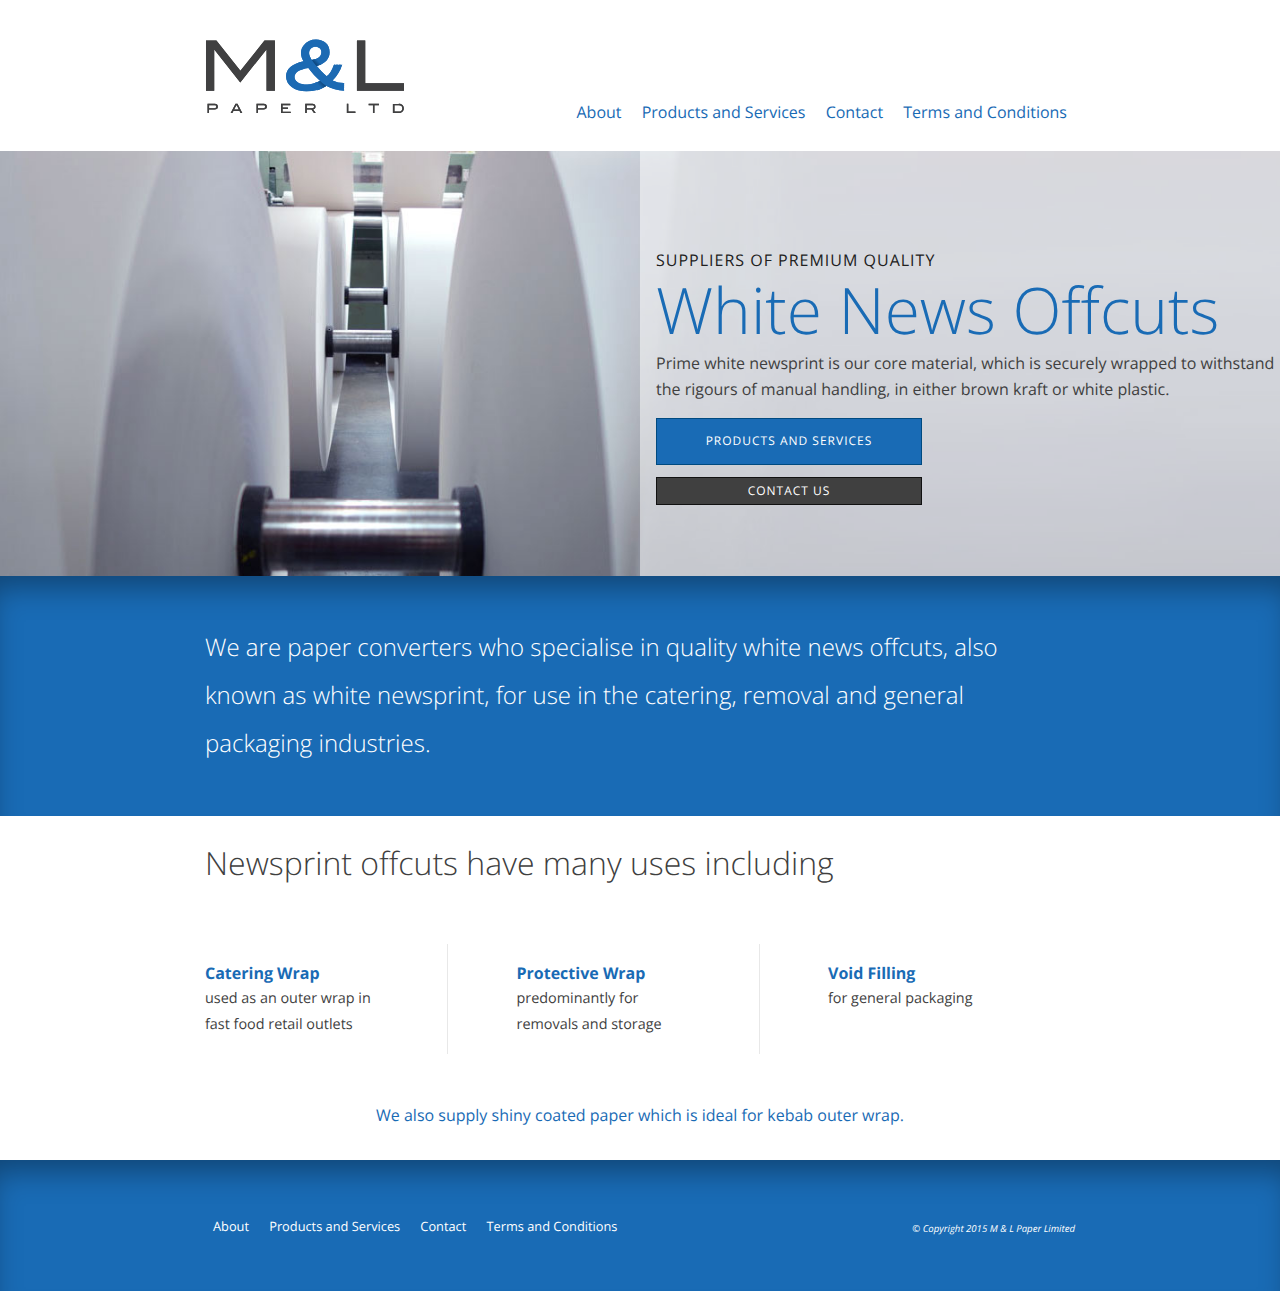
<file: index.html>
<!doctype html>
<!--[if lt IE 7]>      <html class="no-js lt-ie9 lt-ie8 lt-ie7" lang=""> <![endif]-->
<!--[if IE 7]>         <html class="no-js lt-ie9 lt-ie8" lang=""> <![endif]-->
<!--[if IE 8]>         <html class="no-js lt-ie9" lang=""> <![endif]-->
<!--[if gt IE 8]><!--> <html class="no-js" lang=""> <!--<![endif]-->
    <head>
        <meta charset="utf-8">
        <meta http-equiv="X-UA-Compatible" content="IE=edge,chrome=1">
        <title>Paper converters | White news offcuts | Home Page | M &amp; L Paper</title>
        <meta name="description" content="Paper converters based in Chatham, Kent.  We convert white news offcuts, newsprint and newspaper offcuts for wholesale or retail sale to the catering and removals industries.">

        <meta name="viewport" content="width=device-width, initial-scale=1">
        <link rel="apple-touch-icon" href="apple-touch-icon.png">

        <link href='http://fonts.googleapis.com/css?family=Open+Sans:300italic,400italic,400,700,300' rel='stylesheet' type='text/css'>

        <link rel="stylesheet" href="css/normalize.min.css">
        <link rel="stylesheet" href="css/main.css">

        <!--[if lt IE 9]>
            <script src="js/vendor/html5-3.6-respond-1.4.2.min.js"></script>
        <![endif]-->
        <script src="js/vendor/picturefill.min.js" async></script>
    </head>
    <body>
        <div class="header-container">
            <header class="wrapper clearfix">
                <a href="index.html"><h1 class="logo">M and L Paper</h1></a>
                <ul class="nav">
                    <li class="nav-list-item">
                        <a class="nav-item" href="about-us.html">About</a>
                    </li>
                    <li class="nav-list-item">
                        <a class="nav-item" href="products-and-services.html">Products and Services</a>
                    </li>
                    <li class="nav-list-item">
                        <a class="nav-item" href="contact.html">Contact</a>
                    </li>
                    <li class="nav-list-item">
                        <a class="nav-item" href="terms-and-conditions.html">Terms and Conditions</a>
                    </li>
                </ul>
            </header>
        </div>

        <div class="main-container">
            <div class="main clearfix">

                <div class="hero-container">
                    <div class="hero"></div>
                    <div class="hero-information">
                        <p class="hero-subtitle">Suppliers of premium quality</p>
                        <h2 class="hero-title">White News Offcuts</h2>
                        <p class="hero-copy">Prime white newsprint is our core material, which is securely wrapped to withstand the rigours of manual handling, in either brown kraft or white plastic.</p>

                        <a class="button button-primary" href="products-and-services.html">Products and Services</a>

                        <a class="button button-secondary" href="contact.html">Contact Us</a>
                    </div>
                </div>
                
                <div class="company-description">
                    <p>We are paper converters who specialise in quality white news offcuts, also known as white newsprint, for use in the catering, removal and general packaging industries.</p>
                </div>

                <div class="offcut-uses">
                    <h3>Newsprint offcuts have many uses including</h3>

                    <ul class="offcut-uses-list">
                        <li class="offcut-uses-list-item">
                            <h4>Catering Wrap</h4>
                            <p>used as an outer wrap in fast food retail outlets</p>
                        </li>
                        <li class="offcut-uses-list-item">
                            <h4>Protective Wrap</h4>
                            <p>predominantly for removals and storage</p>
                        </li>
                        <li class="offcut-uses-list-item">
                            <h4>Void Filling</h4>
                            <p>for general packaging</p>
                        </li>
                    </ul>

                    <p class="offcut-subline">We also supply shiny coated paper which is ideal for kebab outer wrap.</p>

                </div>

            </div> <!-- #main -->
        </div> <!-- #main-container -->

        <div class="footer-container">
            <footer class="wrapper clearfix">
                <ul class="nav">
                    <li class="nav-list-item">
                        <a class="nav-item" href="about-us.html">About</a>
                    </li>
                    <li class="nav-list-item">
                        <a class="nav-item" href="products-and-services.html">Products and Services</a>
                    </li>
                    <li class="nav-list-item">
                        <a class="nav-item" href="contact.html">Contact</a>
                    </li>
                    <li class="nav-list-item">
                        <a class="nav-item" href="terms-and-conditions.html">Terms and Conditions</a>
                    </li>
                </ul>
                <p class="copyright">&copy; Copyright 2015 M &amp; L Paper Limited
            </footer>
        </div>

        <script src="js/main.js"></script>

        <!-- Google Analytics: change UA-XXXXX-X to be your site's ID. -->
        <script>
            (function(b,o,i,l,e,r){b.GoogleAnalyticsObject=l;b[l]||(b[l]=
            function(){(b[l].q=b[l].q||[]).push(arguments)});b[l].l=+new Date;
            e=o.createElement(i);r=o.getElementsByTagName(i)[0];
            e.src='//www.google-analytics.com/analytics.js';
            r.parentNode.insertBefore(e,r)}(window,document,'script','ga'));
            // ga('create','UA-38318528-1','auto');ga('send','pageview');
        </script>
    </body>
</html>
</file>
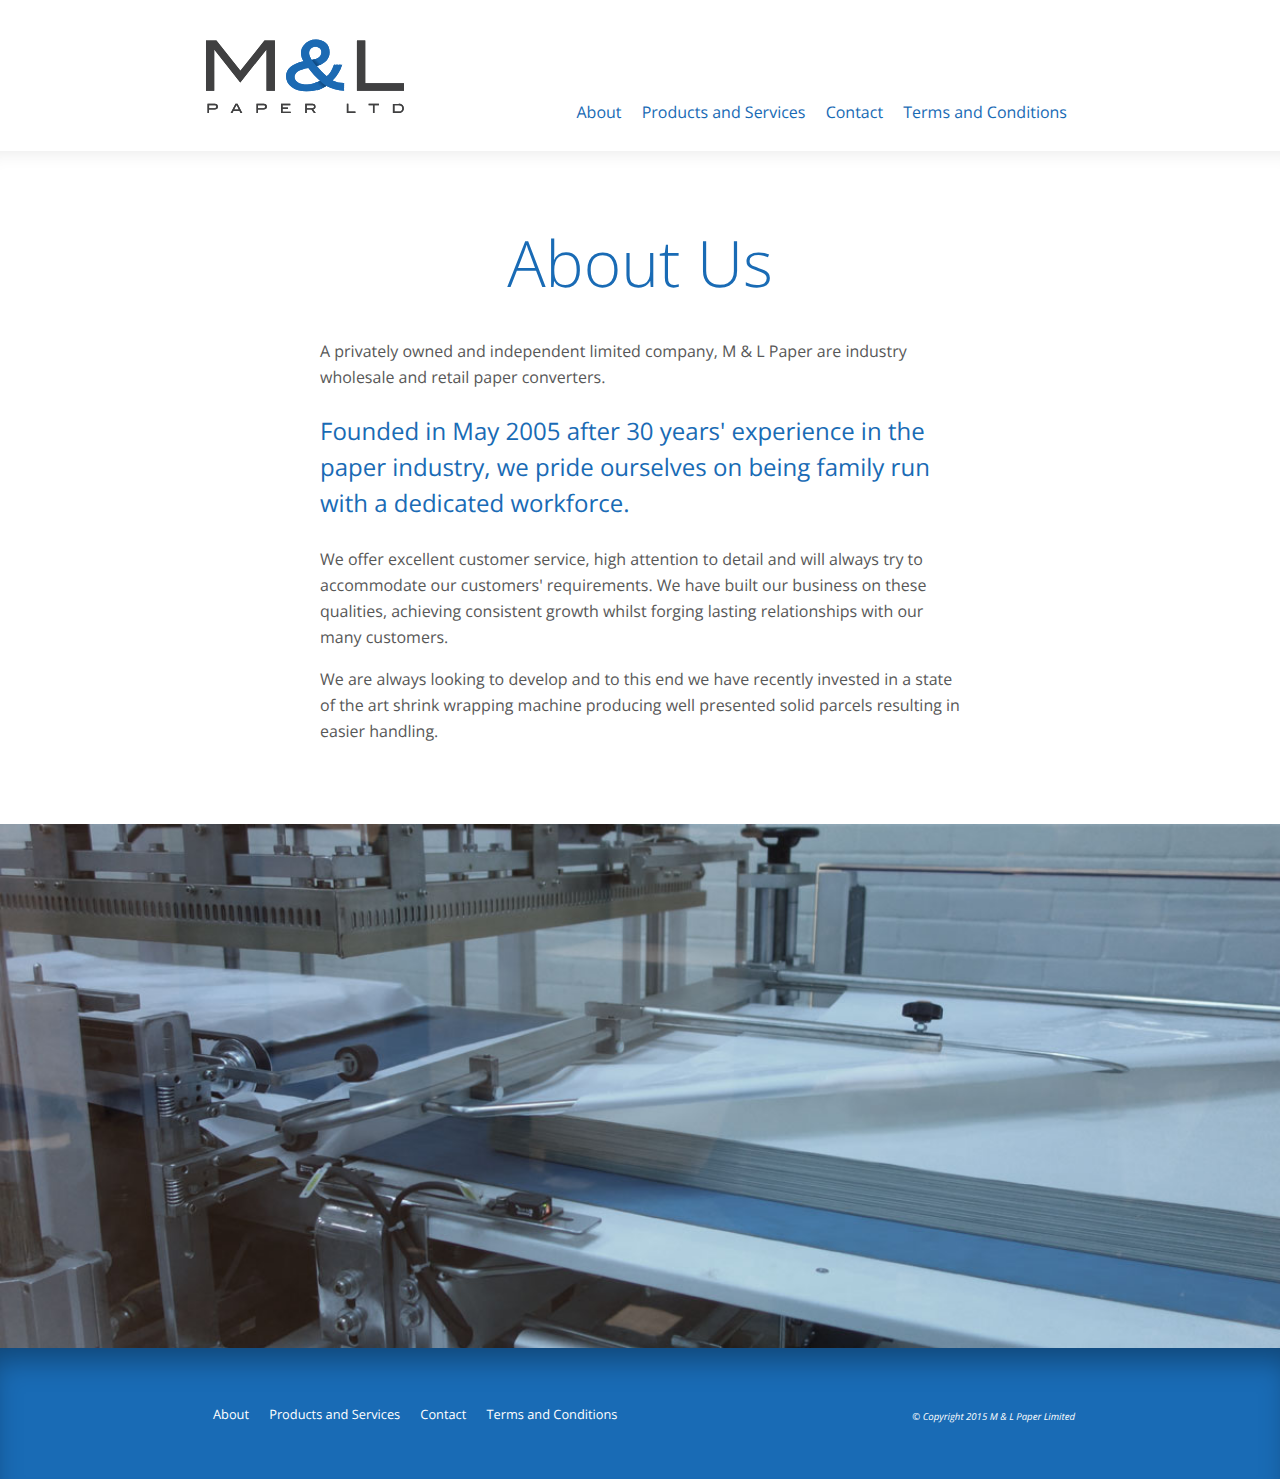
<file: about-us.html>
<!doctype html>
<!--[if lt IE 7]>      <html class="no-js lt-ie9 lt-ie8 lt-ie7" lang=""> <![endif]-->
<!--[if IE 7]>         <html class="no-js lt-ie9 lt-ie8" lang=""> <![endif]-->
<!--[if IE 8]>         <html class="no-js lt-ie9" lang=""> <![endif]-->
<!--[if gt IE 8]><!--> <html class="no-js" lang=""> <!--<![endif]-->
    <head>
        <meta charset="utf-8">
        <meta http-equiv="X-UA-Compatible" content="IE=edge,chrome=1">
        <title>About Us | M &amp; L Paper</title>
        <meta name="description" content="Paper converters based in Chatham, Kent.  We convert white news offcuts, newsprint and newspaper offcuts for wholesale or retail sale to the catering and removals industries.">

        <meta name="viewport" content="width=device-width, initial-scale=1">
        <link rel="apple-touch-icon" href="apple-touch-icon.png">

        <link href='http://fonts.googleapis.com/css?family=Open+Sans:300italic,400italic,400,700,300' rel='stylesheet' type='text/css'>

        <link rel="stylesheet" href="css/normalize.min.css">
        <link rel="stylesheet" href="css/main.css">

        <!--[if lt IE 9]>
            <script src="js/vendor/html5-3.6-respond-1.4.2.min.js"></script>
        <![endif]-->
        <script src="js/vendor/picturefill.min.js" async></script>
    </head>
    <body>
        <div class="header-container">
            <header class="wrapper clearfix">
                <a href="index.html"><span class="logo">M and L Paper</span></a>
                <ul class="nav">
                    <li class="nav-list-item">
                        <a class="nav-item" href="about-us.html">About</a>
                    </li>
                    <li class="nav-list-item">
                        <a class="nav-item" href="products-and-services.html">Products and Services</a>
                    </li>
                    <li class="nav-list-item">
                        <a class="nav-item" href="contact.html">Contact</a>
                    </li>
                    <li class="nav-list-item">
                        <a class="nav-item" href="terms-and-conditions.html">Terms and Conditions</a>
                    </li>
                </ul>
            </header>
        </div>

        <div class="main-container">
            <div class="main clearfix">

                <div class="cms">
                    <h1>About Us</h1>

                    <p>A privately owned and independent limited company, M &amp; L Paper are industry
                    wholesale and retail paper converters.</p>

                    <p class="callout">Founded in May 2005 after 30 years' experience in the paper industry, we pride ourselves on being family run with a dedicated workforce.</p>

                    <p>We offer excellent customer service, high attention to detail and will always try to accommodate our customers' requirements. We have built our business on these qualities, achieving consistent growth whilst forging lasting relationships with our many customers.</p>

                    <p>We are always looking to develop and to this end we have recently invested in a state of the art shrink wrapping machine producing well presented solid parcels resulting in easier handling.</p>
                </div>                

                <img class="fullwidth" src="img/about-us-machine.jpg" srcset="img/about-us-machine-mobile.jpg 300w, img/about-us-machine.jpg 1000w"alt="Paper Converting Machine" />

            </div> <!-- #main -->
        </div> <!-- #main-container -->

        <div class="footer-container">
            <footer class="wrapper clearfix">
                <ul class="nav">
                    <li class="nav-list-item">
                        <a class="nav-item" href="about-us.html">About</a>
                    </li>
                    <li class="nav-list-item">
                        <a class="nav-item" href="products-and-services.html">Products and Services</a>
                    </li>
                    <li class="nav-list-item">
                        <a class="nav-item" href="contact.html">Contact</a>
                    </li>
                    <li class="nav-list-item">
                        <a class="nav-item" href="terms-and-conditions.html">Terms and Conditions</a>
                    </li>
                </ul>
                <p class="copyright">&copy; Copyright 2015 M &amp; L Paper Limited
            </footer>
        </div>

        <script src="js/main.js"></script>

        <!-- Google Analytics: change UA-XXXXX-X to be your site's ID. -->
        <script>
            (function(b,o,i,l,e,r){b.GoogleAnalyticsObject=l;b[l]||(b[l]=
            function(){(b[l].q=b[l].q||[]).push(arguments)});b[l].l=+new Date;
            e=o.createElement(i);r=o.getElementsByTagName(i)[0];
            e.src='//www.google-analytics.com/analytics.js';
            r.parentNode.insertBefore(e,r)}(window,document,'script','ga'));
            // ga('create','UA-38318528-1','auto');ga('send','pageview');
        </script>
    </body>
</html>
</file>
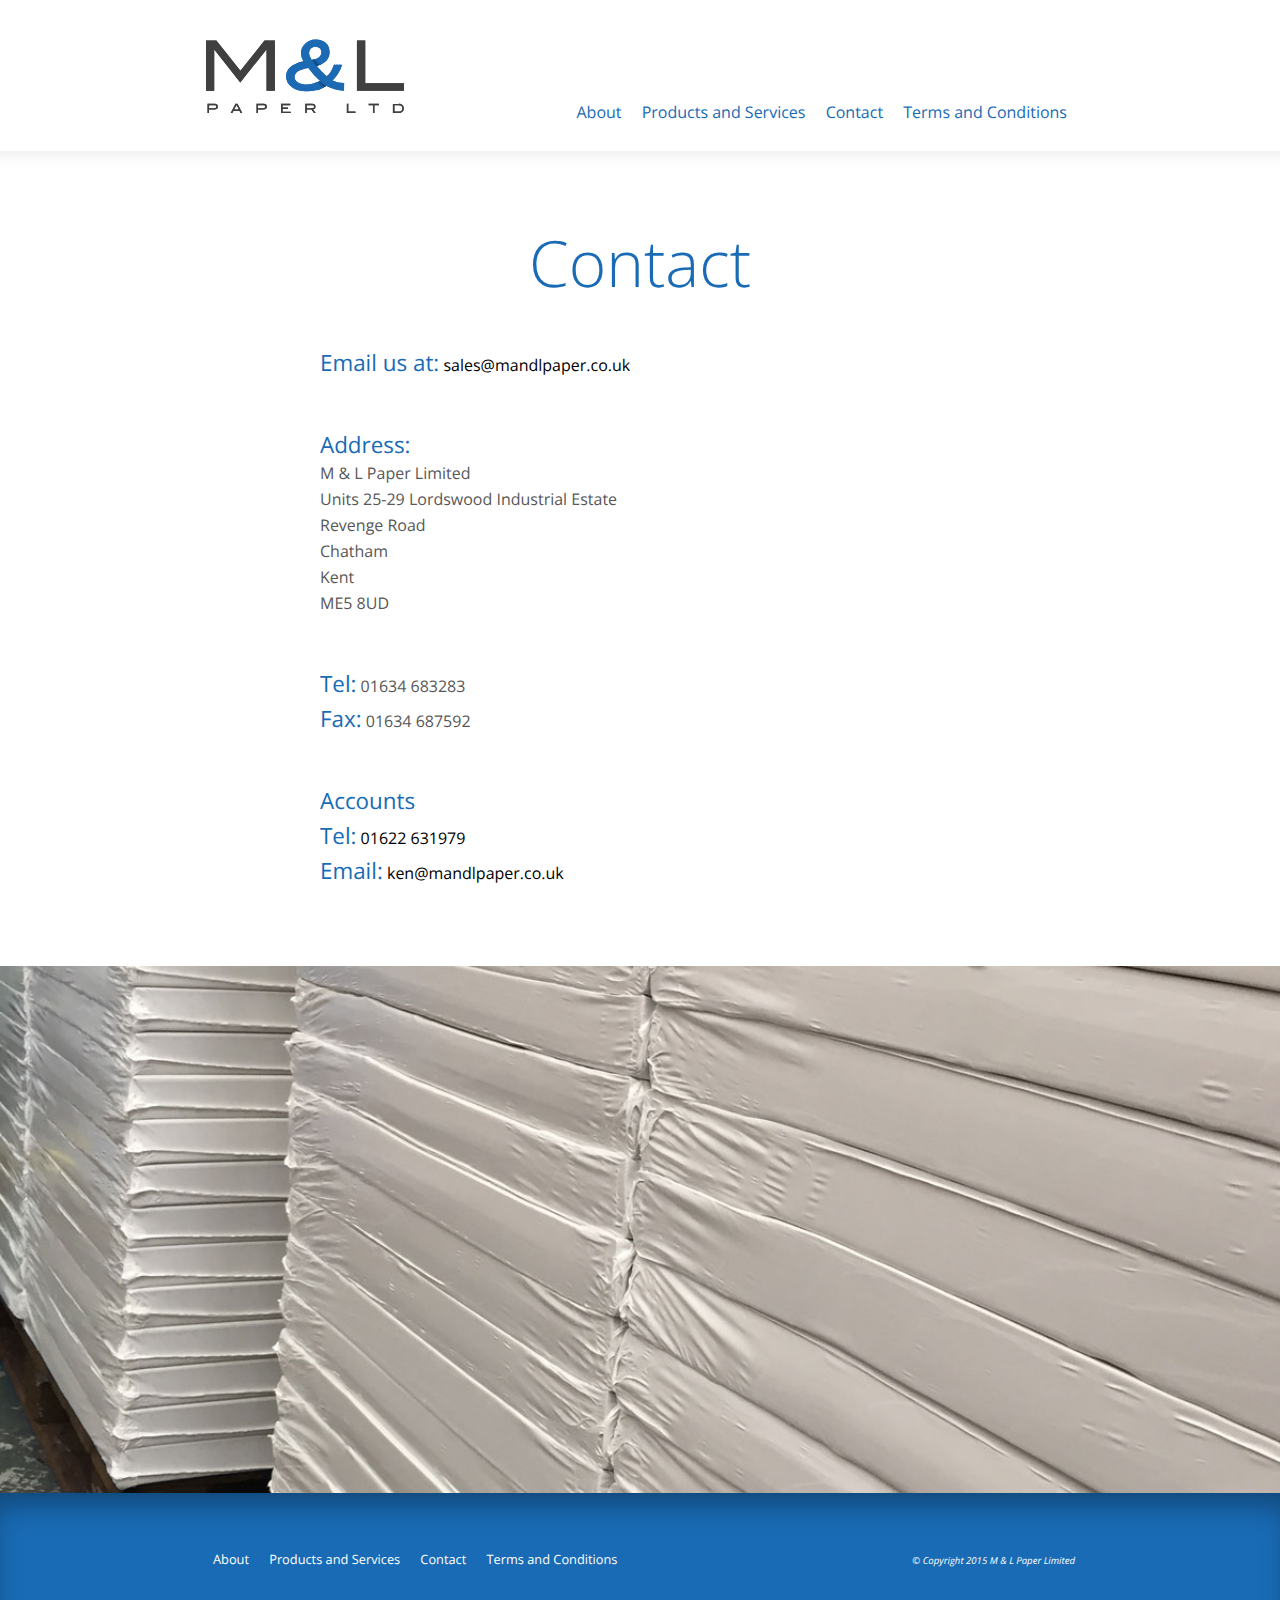
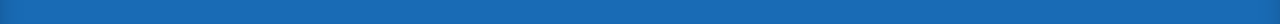
<file: contact.html>
<!doctype html>
<!--[if lt IE 7]>      <html class="no-js lt-ie9 lt-ie8 lt-ie7" lang=""> <![endif]-->
<!--[if IE 7]>         <html class="no-js lt-ie9 lt-ie8" lang=""> <![endif]-->
<!--[if IE 8]>         <html class="no-js lt-ie9" lang=""> <![endif]-->
<!--[if gt IE 8]><!--> <html class="no-js" lang=""> <!--<![endif]-->
    <head>
        <meta charset="utf-8">
        <meta http-equiv="X-UA-Compatible" content="IE=edge,chrome=1">
        <title>Contact | M &amp; L Paper</title>
        <meta name="description" content="Paper converters based in Chatham, Kent.  We convert white news offcuts, newsprint and newspaper offcuts for wholesale or retail sale to the catering and removals industries.">

        <meta name="viewport" content="width=device-width, initial-scale=1">
        <link rel="apple-touch-icon" href="apple-touch-icon.png">

        <link href='http://fonts.googleapis.com/css?family=Open+Sans:300italic,400italic,400,700,300' rel='stylesheet' type='text/css'>

        <link rel="stylesheet" href="css/normalize.min.css">
        <link rel="stylesheet" href="css/main.css">

        <!--[if lt IE 9]>
            <script src="js/vendor/html5-3.6-respond-1.4.2.min.js"></script>
        <![endif]-->
        <script src="js/vendor/picturefill.min.js" async></script>
    </head>
    <body>
        <div class="header-container">
            <header class="wrapper clearfix">
                <a href="index.html"><span class="logo">M and L Paper</span></a>
                <ul class="nav">
                    <li class="nav-list-item">
                        <a class="nav-item" href="about-us.html">About</a>
                    </li>
                    <li class="nav-list-item">
                        <a class="nav-item" href="products-and-services.html">Products and Services</a>
                    </li>
                    <li class="nav-list-item">
                        <a class="nav-item" href="contact.html">Contact</a>
                    </li>
                    <li class="nav-list-item">
                        <a class="nav-item" href="terms-and-conditions.html">Terms and Conditions</a>
                    </li>
                </ul>
            </header>
        </div>

        <div class="main-container">
            <div class="main clearfix">

                <div class="cms cms-contact">
                    <h1>Contact</h1>

                    <p>
                        <span class="label">Email us at:</span> <a href="mailto:sales@mandlpaper.co.uk">sales@mandlpaper.co.uk</a>
                    </p>

                    <span class="label">Address:<br/></span>
                    <address>
                        M &amp; L Paper Limited<br/>
                        Units 25-29 Lordswood Industrial Estate<br/>
                        Revenge Road<br/>
                        Chatham<br/>
                        Kent<br/>
                        ME5 8UD<br/>
                    </address>

                    <p>
                        <span class="label">Tel:</span> 01634 683283<br/>
                        <span class="label">Fax:</span> 01634 687592
                    </p>

                    <p>
                        <span class="label">Accounts</span><br/>
                        <span class="label">Tel:</span> <a href="tel:+441622631979">01622 631979</a><br/>
                        <span class="label">Email:</span> <a href="mailto:ken@mandlpaper.co.uk">ken@mandlpaper.co.uk</a>
                    </p>
                    
                </div>                

                <img class="fullwidth" src="img/contact-paper.jpg" srcset="img/contact-paper-mobile.jpg 300w, img/contact-paper.jpg 1000w"alt="Converted and Packaged Paper" />

            </div> <!-- #main -->
        </div> <!-- #main-container -->

        <div class="footer-container">
            <footer class="wrapper clearfix">
                <ul class="nav">
                    <li class="nav-list-item">
                        <a class="nav-item" href="about-us.html">About</a>
                    </li>
                    <li class="nav-list-item">
                        <a class="nav-item" href="products-and-services.html">Products and Services</a>
                    </li>
                    <li class="nav-list-item">
                        <a class="nav-item" href="contact.html">Contact</a>
                    </li>
                    <li class="nav-list-item">
                        <a class="nav-item" href="terms-and-conditions.html">Terms and Conditions</a>
                    </li>
                </ul>
                <p class="copyright">&copy; Copyright 2015 M &amp; L Paper Limited
            </footer>
        </div>

        <script src="js/main.js"></script>

        <!-- Google Analytics: change UA-XXXXX-X to be your site's ID. -->
        <script>
            (function(b,o,i,l,e,r){b.GoogleAnalyticsObject=l;b[l]||(b[l]=
            function(){(b[l].q=b[l].q||[]).push(arguments)});b[l].l=+new Date;
            e=o.createElement(i);r=o.getElementsByTagName(i)[0];
            e.src='//www.google-analytics.com/analytics.js';
            r.parentNode.insertBefore(e,r)}(window,document,'script','ga'));
            // ga('create','UA-38318528-1','auto');ga('send','pageview');
        </script>
    </body>
</html>
</file>
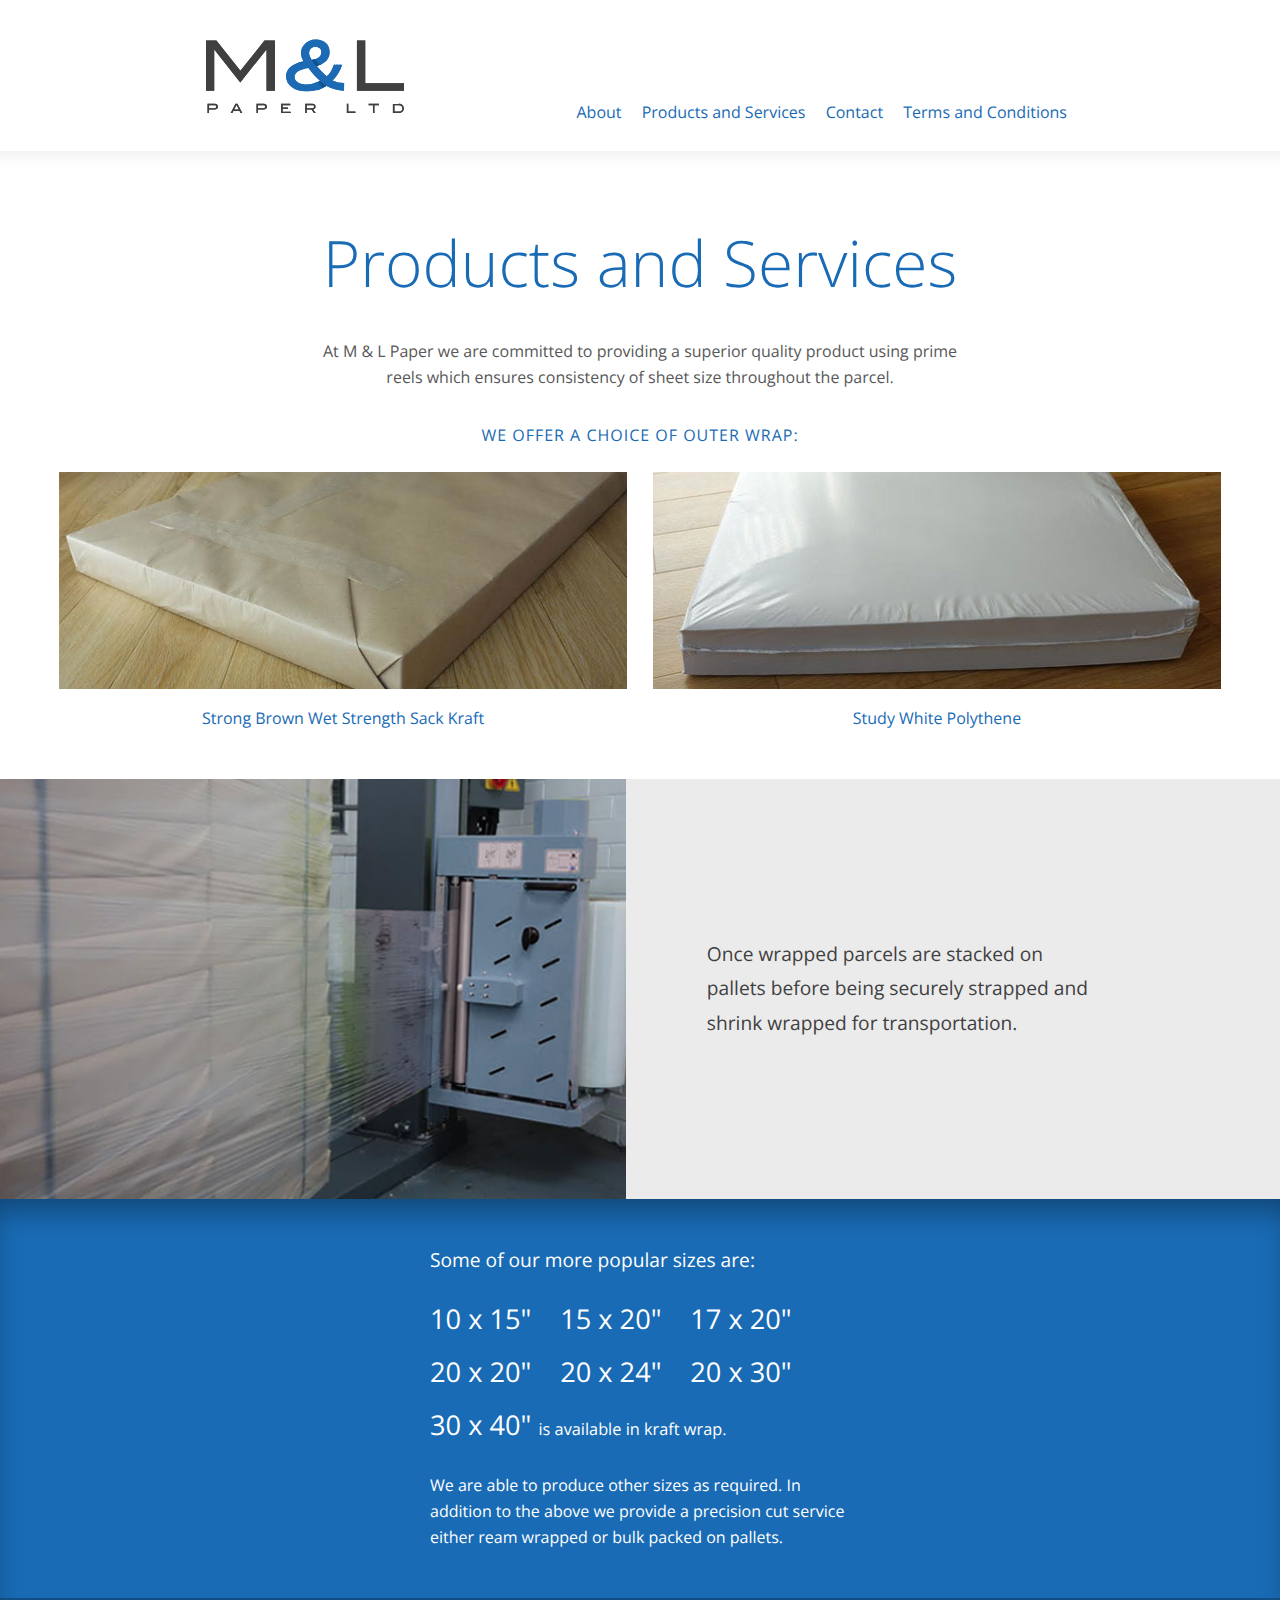
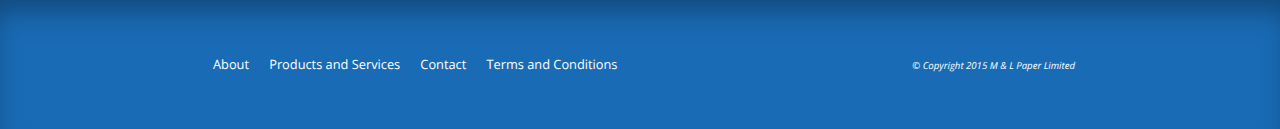
<file: products-and-services.html>
<!doctype html>
<!--[if lt IE 7]>      <html class="no-js lt-ie9 lt-ie8 lt-ie7" lang=""> <![endif]-->
<!--[if IE 7]>         <html class="no-js lt-ie9 lt-ie8" lang=""> <![endif]-->
<!--[if IE 8]>         <html class="no-js lt-ie9" lang=""> <![endif]-->
<!--[if gt IE 8]><!--> <html class="no-js" lang=""> <!--<![endif]-->
    <head>
        <meta charset="utf-8">
        <meta http-equiv="X-UA-Compatible" content="IE=edge,chrome=1">
        <title>Products and Services | M &amp; L Paper</title>
        <meta name="description" content="Paper converters based in Chatham, Kent.  We convert white news offcuts, newsprint and newspaper offcuts for wholesale or retail sale to the catering and removals industries.">

        <meta name="viewport" content="width=device-width, initial-scale=1">
        <link rel="apple-touch-icon" href="apple-touch-icon.png">

        <link href='http://fonts.googleapis.com/css?family=Open+Sans:300italic,400italic,400,700,300' rel='stylesheet' type='text/css'>

        <link rel="stylesheet" href="css/normalize.min.css">
        <link rel="stylesheet" href="css/main.css">

        <!--[if lt IE 9]>
            <script src="js/vendor/html5-3.6-respond-1.4.2.min.js"></script>
        <![endif]-->
        <script src="js/vendor/picturefill.min.js" async></script>
    </head>
    <body>
        <div class="header-container">
            <header class="wrapper clearfix">
                <a href="index.html"><span class="logo">M and L Paper</span></a>
                <ul class="nav">
                    <li class="nav-list-item">
                        <a class="nav-item" href="about-us.html">About</a>
                    </li>
                    <li class="nav-list-item">
                        <a class="nav-item" href="products-and-services.html">Products and Services</a>
                    </li>
                    <li class="nav-list-item">
                        <a class="nav-item" href="contact.html">Contact</a>
                    </li>
                    <li class="nav-list-item">
                        <a class="nav-item" href="terms-and-conditions.html">Terms and Conditions</a>
                    </li>
                </ul>
            </header>
        </div>

        <div class="main-container">
            <div class="main clearfix">

                <div class="cms cms-products-and-services">
                    <h1>Products and Services</h1>

                    <p>At M &amp; L Paper we are committed to providing a superior quality product using  prime reels which ensures consistency of sheet size throughout the parcel.</p>
                </div>

                <div class="wrap-choices">
                    <p class="wrap-choice-title">We offer a choice of outer wrap:</p>
                    <ul>
                        <li class="wrap-choice">
                            <img src="img/sack-kraft.jpg" alt="Strong Brown Wet Strength Sack Kraft" />
                            <p>Strong Brown Wet Strength Sack Kraft</p>
                        </li>
                        <li class="wrap-choice">
                            <img src="img/white-polythene.jpg" alt="Sturdy White Polythene" />
                            <p>Study White Polythene</p>
                        </li>
                    </ul>
                </div>
                <div class="image-promo">
                    <img src="img/wrap-machine.jpg" alt="Shrink Wrap Machine" />
                    <p class="promo">
                        Once wrapped parcels are stacked on pallets before being securely strapped
                        and shrink wrapped for transportation.
                    </p>
                </div>

                <div class="paper-sizes-container">
                    <div class="paper-sizes">
                        <p class="subtitle">Some of our more popular sizes are:</p>

                        <ul class="common-paper-sizes">
                            <li class="paper-size">10 x 15"</li>
                            <li class="paper-size">15 x 20"</li>
                            <li class="paper-size">17 x 20"</li>
                            <li class="paper-size">20 x 20"</li>
                            <li class="paper-size">20 x 24"</li>
                            <li class="paper-size">20 x 30"</li>
                            <li class="paper-size">30 x 40" <span class="paper-size-description">is available in kraft wrap.</span></li>
                        </ul>

                        <p>We are able to produce other sizes as required. In addition to the above
                        we provide a precision cut service either ream wrapped or bulk packed on pallets.</p>
                    </div>
                </div>
            </div> <!-- #main -->
        </div> <!-- #main-container -->

        <div class="footer-container">
            <footer class="wrapper clearfix">
                <ul class="nav">
                    <li class="nav-list-item">
                        <a class="nav-item" href="about-us.html">About</a>
                    </li>
                    <li class="nav-list-item">
                        <a class="nav-item" href="products-and-services.html">Products and Services</a>
                    </li>
                    <li class="nav-list-item">
                        <a class="nav-item" href="contact.html">Contact</a>
                    </li>
                    <li class="nav-list-item">
                        <a class="nav-item" href="terms-and-conditions.html">Terms and Conditions</a>
                    </li>
                </ul>
                <p class="copyright">&copy; Copyright 2015 M &amp; L Paper Limited
            </footer>
        </div>

        <script src="js/main.js"></script>

        <!-- Google Analytics: change UA-XXXXX-X to be your site's ID. -->
        <script>
            (function(b,o,i,l,e,r){b.GoogleAnalyticsObject=l;b[l]||(b[l]=
            function(){(b[l].q=b[l].q||[]).push(arguments)});b[l].l=+new Date;
            e=o.createElement(i);r=o.getElementsByTagName(i)[0];
            e.src='//www.google-analytics.com/analytics.js';
            r.parentNode.insertBefore(e,r)}(window,document,'script','ga'));
            // ga('create','UA-38318528-1','auto');ga('send','pageview');
        </script>
    </body>
</html>
</file>
<file: css/main.css>
/*! HTML5 Boilerplate v5.0 | MIT License | http://h5bp.com/ */

html {
    color: #585858;
    font-size: 1em;
    line-height: 1.4;
}

::-moz-selection {
    background: #b3d4fc;
    text-shadow: none;
}

::selection {
    background: #b3d4fc;
    text-shadow: none;
}

audio,
canvas,
iframe,
img,
svg,
video {
    vertical-align: middle;
}

img {
    height: auto;
    max-width: 100%;
}

fieldset {
    border: 0;
    margin: 0;
    padding: 0;
}

textarea {
    resize: vertical;
}

body {
    font: 16px/26px 'Open Sans', Helvetica, Helvetica Neue, Arial;
    text-rendering: geometricPrecision;
}

.wrapper {
    width: 90%;
    margin: 0 5%;
}

h1,h2,h3 {
    color: #196bb5;
    font-weight: 300;
    line-height: 1;
}

h1 { 
    text-align: center;
    font-size: 4em;
}

a {
    color: #196bb5;
    text-decoration: none;
}

a:hover,
a:active {
    color: #71afe7;
}

.button {
    background: #196bb5;
    border: 1px solid #004a80;
    display: block;
    font-size: 12px;
    letter-spacing: 1px;
    margin: 1em;
    padding: 1em 2em;
    text-align: center;
    text-transform: uppercase;
    color: white;
}

.button:hover {
    background: #00498a;
    border-color: #0d2e4b;
    color: #FFF;
}

.button-secondary {
    border-color: #111;
    background: #404040;
    padding: 0 1em;
}

.button-secondary:hover {
    background: #252525;
    border-color: #111;
}

/* ==============
    MOBILE: Menu
   ============== */
.nav {
    margin: 0;
    padding: 0;
}

.nav-list-item {
    list-style: none;
    margin: 0;

}

/* ==============
    MOBILE: Main
   ============== */

.main {
    margin: 1em 0 0;
    -webkit-box-shadow: inset 1px 21px 10px -9px rgba(0,0,0,0.1);
    -moz-box-shadow: inset 1px 21px 10px -9px rgba(0,0,0,0.1);
    box-shadow: inset 1px 20px 20px -20px rgba(0,0,0,0.1);
}

.main article h1 {
    font-size: 2em;
}

.main aside {
    color: white;
    padding: 0px 5% 10px;
}

.cms {
    max-width: 40em;
    margin: 5em auto;
    padding: 0 1em;
}

.footer-container footer {
    color: white;
    padding: 20px 0;
}

/* ===============
    ALL: IE Fixes
   =============== */

.ie7 .title {
    padding-top: 20px;
}

/* ==========================================================================
   Author's custom styles
   ========================================================================== */


.logo {
    background: url('../img/m-and-l.svg') no-repeat center left;
    display: inline-block;
    font-size: 4em;
    height: 90px;
    margin: 0.4em 0;
    text-indent: -9999px;
    width: 200px;
}

.fullwidth {
    width: 100%;
}

.callout {
    color: #196bb5;
    line-height: 1.5;
    font-size: 1.5em;
}

.hero {
    background: url('../img/homepage-banner-mobile.jpg') no-repeat top left;
    background-size: cover;
    min-height: 15em;
}

.hero-information {
    background: rgba(255,255,255,0.5);
    padding: 1em;
}

.hero-subtitle {
    color: #212121;
    font-weight: 400;
    letter-spacing: 1px;
    margin-bottom: 0.3em;
    text-transform: uppercase;
}

.hero-title {
    font-size: 4em;
    line-height: 1;
    margin: 0;
}

.hero-container .button {
    margin-left: 0;
    margin-right: 0;
}

.hero-copy {
    color: #404040;
    margin: 0.5em 0 1em 0;
}

.company-description {
    background: #196bb5;
    -webkit-box-shadow: inset 1px 21px 29px -9px rgba(0,0,0,0.34);
    -moz-box-shadow: inset 1px 21px 29px -9px rgba(0,0,0,0.34);
    box-shadow: inset 1px 21px 29px -9px rgba(0,0,0,0.34);
    padding: 3em 1em;
}

.company-description p {
    color: white;
    font-weight: 300;
    margin: 0;
}

.offcut-uses {
    margin: 1em;
}

.offcut-uses h3 {
    color: #3f3f3f;
    font-size: 1.5em;
}

.offcut-uses-list {
    padding: 0;
}

.offcut-uses-list-item {
    list-style-type: none;
    margin: 2em 0;
}

.offcut-uses-list-item h4 {
    color: #196bb5;
    font-size: 1em;
    margin: 0;
}

.offcut-uses-list-item p {
    color: #3f3f3f;
    font-size: 0.9em;
    margin: 0;
}

.offcut-subline {
    color: #196bb5;
    margin-bottom: 2em;
}

.footer-container {
    background: #196bb5;
    -webkit-box-shadow: inset 1px 21px 29px -9px rgba(0,0,0,0.34);
    -moz-box-shadow: inset 1px 21px 29px -9px rgba(0,0,0,0.34);
    box-shadow: inset 1px 21px 29px -9px rgba(0,0,0,0.34);
    padding: 1em;
}

.footer-container .nav {
    margin-bottom: 2em;
}

.footer-container .nav-item {
    color: #FFF;
    font-size: 0.8em;
}

.footer-container .nav-item:hover {
    color: #71afe7;
}

.copyright {
    font-size: 0.6em;
    text-align: right;
}

.label {
    color: #196bb5;
    display: inline-block;
    font-size: 1.4em;
    margin: 0.3em 0 0;
}

.cms-contact p {
    margin: 3em 0;
}

.cms-contact a {
    color: #000;
}

address {
    font-style: normal;
}

.cms-products-and-services {
    margin: 5em auto 2em;
}

.cms-products-and-services p {
    text-align: center;
}

.wrap-choices {
    text-align: center;
    max-width: 1180px;
    margin: 0 auto;
}

.wrap-choices p {
    color: #196bb5;
}

.wrap-choices ul {
    padding: 0;
}

.wrap-choice-title {
    letter-spacing: 1px;
    text-transform: uppercase;
}

.wrap-choice {
    display: inline-block;
    list-style: none;
    margin: 0.5em 0 1em;
}

.image-promo {
    background: #ebebeb;
    color: #404041;
}

.image-promo img {
    display: inline-block;
    width: 100%;
}

.image-promo .promo {
    display: inline-block;
    font-size: 1.2em;
    line-height: 1.8;
    padding: 2em;
}

.paper-sizes-container {
    background: #196bb5;
    -webkit-box-shadow: inset 1px 21px 29px -9px rgba(0,0,0,0.34);
    -moz-box-shadow: inset 1px 21px 29px -9px rgba(0,0,0,0.34);
    box-shadow: inset 1px 21px 29px -9px rgba(0,0,0,0.34);
    color: #FFF;
    padding: 1em;
}

.paper-sizes {
    margin: 2em auto;
    max-width: 420px;
}

.paper-sizes .subtitle {
    font-size: 1.2em;
}

.common-paper-sizes {
    padding: 0;
}

.paper-size {
    display: inline-block;
    font-size: 1.3em;
    margin: 0.5em 0;
    width: 30%;
}

.paper-size-description {
    font-size: 0.6em;
}

.paper-size:last-child {
    width: auto;
}


/* ==========================================================================
   Media Queries
   ========================================================================== */    

@media only screen and (min-width: 768px) {

    .logo {
        float: left;
        margin: 0.5em 0 0.2em;
    }

    .nav {
        margin-top: 6.2em;
        float: right;
    }

    .nav-list-item {
        display: inline-block;
        margin: 0 0.5em;
    }

    .hero-information {
        margin-left: 10%;
        width: 60%;
    }

    .hero-information .button {
        width: 16em;
    }

    .button {
        margin-left: 0;
        margin-right: 0;
        padding: 0.8em 3em;
    }

    .button-secondary {
        padding: 0 3em;
    }

    .offcut-uses {
        text-align: left;
    }

    .offcut-uses-list-item {
        border-right: 1px solid #e8e8e8;
        display: inline-block;
        padding: 1em 3.3em;
        vertical-align: top;
        width: 20.5%;
    }

    .offcut-uses-list-item:first-child {
        padding-left: 0;
    }

    .offcut-uses-list-item:last-child {
        border-right: none;
    }

    .hero {
        background: url('../img/homepage-banner-medium.jpg') no-repeat top left;
        min-height: 20em;
    }

    .company-description p {
        font-size: 1.5em;
        line-height: 2;
        max-width: 870px;
        margin: 0 auto;
    }

    .offcut-uses {
        max-width: 870px;
    }

    .offcut-uses h3 {
        font-size: 2em;
    }

    .offcut-subline {
        text-align: center;
    }

    .footer-container .nav {
        float: left;
        display: inline-block;
        margin: 1em 0;
    }

    .copyright {
        float: right;
        font-style: italic;
        margin-top: 2em;
    }

    .image-promo img {
        width: 48.9%;
    }

    .image-promo .promo {
        padding: 1em 0em 1em 4em;
        width: 30%;
        vertical-align: middle;
    }

    .wrap-choice {
        width: 48.9%;
    }

    .wrap-choice:first-child {
        margin-right: 0.8em;
    }
    
    .paper-size {
        font-size: 1.7em;
    }

}

@media only screen and (min-width: 1140px) {

    .hero-container {
        position: relative;
        background: url('../img/homepage-banner-medium.jpg') no-repeat top left;
        background-size: cover;
        min-height: 26.6em;
    }

    .hero {
        background: none;
    }

    .hero-information {
        left: 40%;
        position: absolute;
        padding: 5em 1em 3.7em;
        top: 0;
        width: 60%;
    }

    .hero-copy {
        max-width: 40em;
    }

    .hero-information .button-secondary {
        clear: both;
    }

    .offcut-uses {
        margin: 0 auto;
    }

    .offcut-uses-list-item {
        padding: 1em 4em;
        width: 20.5%;
    }

/* ===============
    Maximal Width
   =============== */

    .wrapper {
        width: 870px;
        margin: 0 auto;
    }
}

@media only screen and (min-width: 2000px) {
    .hero-container {
        background: url('../img/homepage-banner.jpg') no-repeat top left;
        background-size: contain;
    }
}

/* ==========================================================================
   Helper classes
   ========================================================================== */

.clearfix:before,
.clearfix:after {
    content: " ";
    display: table;
}

.clearfix:after {
    clear: both;
}

.clearfix {
    *zoom: 1;
}

/* ==========================================================================
   Print styles
   ========================================================================== */

@media print {
    *,
    *:before,
    *:after {
        background: transparent !important;
        color: #000 !important;
        box-shadow: none !important;
        text-shadow: none !important;
    }

    a,
    a:visited {
        text-decoration: underline;
    }

    a[href]:after {
        content: " (" attr(href) ")";
    }

    abbr[title]:after {
        content: " (" attr(title) ")";
    }

    a[href^="#"]:after,
    a[href^="javascript:"]:after {
        content: "";
    }

    pre,
    blockquote {
        border: 1px solid #999;
        page-break-inside: avoid;
    }

    thead {
        display: table-header-group;
    }

    tr,
    img {
        page-break-inside: avoid;
    }

    img {
        max-width: 100% !important;
    }

    p,
    h2,
    h3 {
        orphans: 3;
        widows: 3;
    }

    h2,
    h3 {
        page-break-after: avoid;
    }
}

.
</file>
